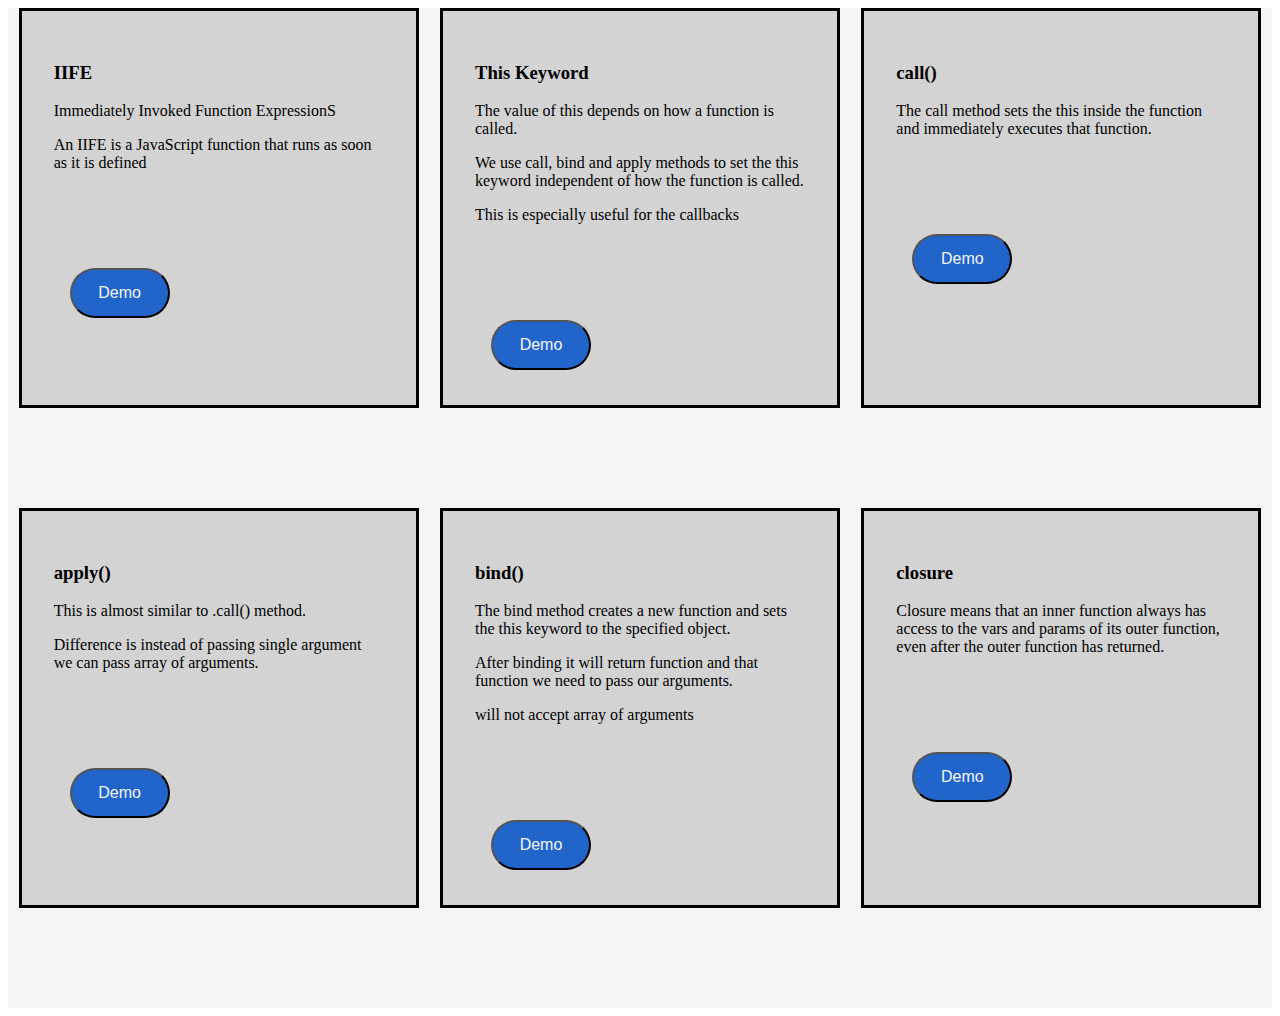
<file: index.html>
<!DOCTYPE html>
<html lang="en">
<head>
    <meta charset="UTF-8">
    <meta http-equiv="X-UA-Compatible" content="IE=edge">
    <meta name="viewport" content="width=device-width, initial-scale=1.0">
    <title>Document</title>
</head>
<link rel="stylesheet" href="styles.css">
<body>
    <div id="container">
        <div id="content_1">
            <div id="IIFE_block">
                <div id="IIFE_content">
                    <h3>IIFE</h3>
                    <p>Immediately Invoked Function ExpressionS</p>
                    <p>An IIFE is a JavaScript function that runs as soon as it is defined</p>
                </div>
                <div id="btn_0">
                    <a href="IIFE.html" target="_blank" rel="noopener noreferrer">
                        <button id="IIFE_btn">Demo</button>
                    </a>
                </div>
            </div>
            <div id="this_block">
                <div id="this_content">
                    <h3>This Keyword</h3>
                        <p>The value of this depends on how a function is called.</p>
                        <p>We use call, bind and apply methods to set the this keyword independent of how the function is called.</p>
                        <p>This is especially useful for the callbacks</p>
                </div>
                <div id="btn_1">
                    <a href="this_keyword.html" target="_blank" rel="noopener noreferrer">
                        <button id="this_btn">Demo</button>
                    </a>
                </div>
            </div>
            <div id="call_block">
                <div id="call_content">
                    <h3>call()</h3>
                    <p>The call method sets the this inside the function and immediately executes that function.</p>
                </div>
                <div id="btn_2">
                    <a href="call.html" target="_blank" rel="noopener noreferrer">
                        <button id="call_btn" >Demo</button>
                    </a>
                </div>
            </div>
        </div>
        <div id="content_2">
            <div id="apply_block">
                <div id="apply_content">
                    <h3>apply()</h3>
                    <p>This is almost similar to .call() method.</p>
                    <p>Difference is instead of passing single argument we can pass array of arguments.</p>
                </div>
    
                <div id="btn_3">
                    <a href="apply.html" target="_blank" rel="noopener noreferrer">
                        <button id="apply_btn">Demo</button>
                    </a>
                </div>
            </div>
            <div id="bind_block">
                <div id="bind_content">
                    <h3>bind()</h3>
                    <p>The bind method creates a new function and sets the this keyword to the specified object.</p>
                    <p>After binding it will return function and that function we need to pass our arguments.</p>
                    <p>will not accept array of arguments</p>
                </div>
                <div id="btn_4">
                   
                    <a href="bind.html" target="_blank" rel="noopener noreferrer"> <button id="bind_btn"> Demo
                    </button></a>
                </div>
            </div>
            <div id="closure_block">
                <div id="closure_content">
                    <h3>closure</h3>
                    <p>Closure means that an inner function always has access to the vars and params of its outer function, even after the outer function has returned.</p>
                </div>
                <div id="btn_5">
                    <a href="closure.html" target="_blank" rel="noopener noreferrer">
                        <button id="closure_btn">Demo</button>
                    </a>
                </div>
            </div>
        </div>
        </div>
</body>
</html>
</file>
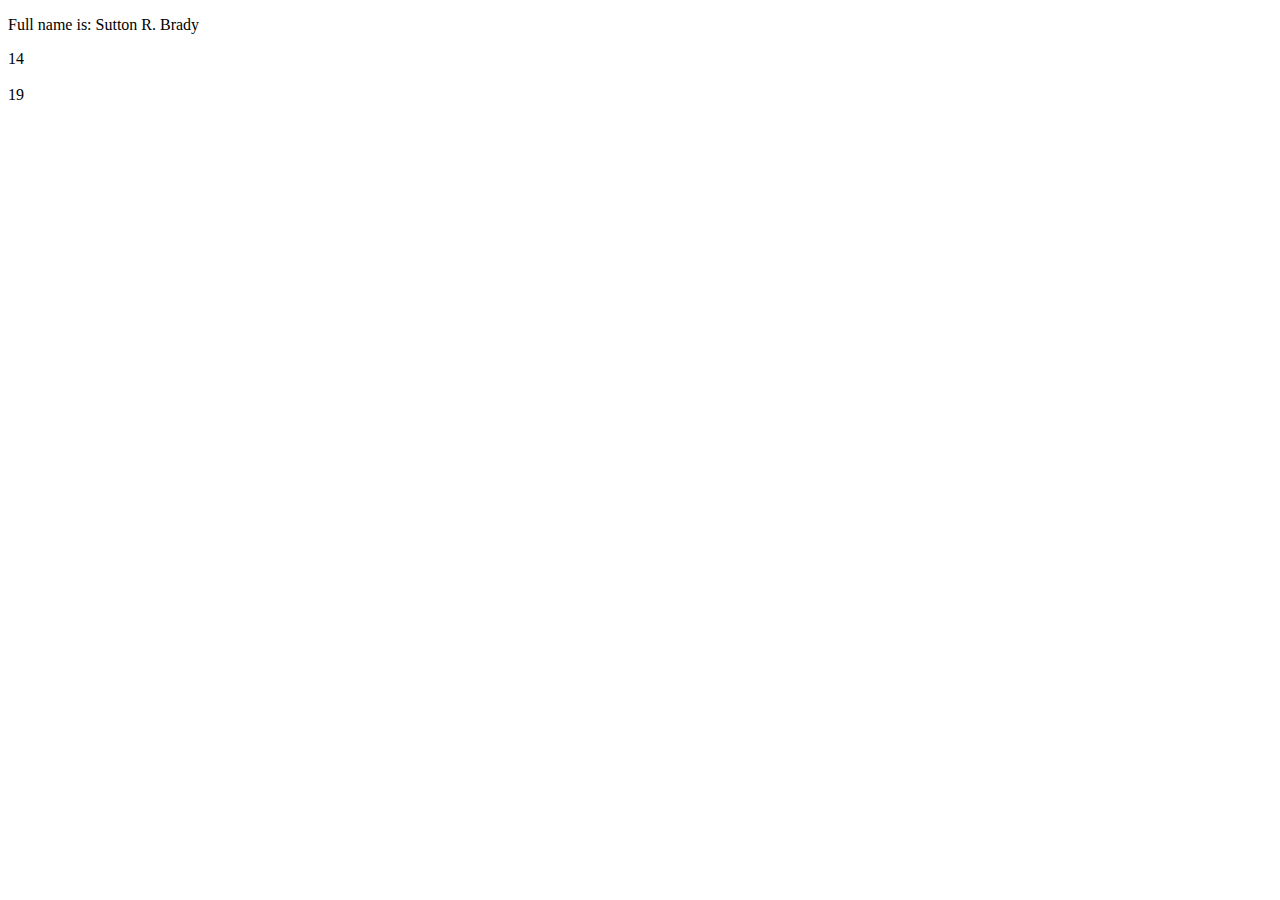
<file: apply.html>
<!DOCTYPE html>
<html lang="en">
<head>
  <meta charset="UTF-8">
  <meta http-equiv="X-UA-Compatible" content="IE=edge">
  <meta name="viewport" content="width=device-width, initial-scale=1.0">
  <title>Document</title>
</head>
<body>
  <div id="apply">
     <p id="demo"></p>
  </div>
</body>
<script>
  var obj2 = {
    name: 'Sutton'
  };
  
  var fullName = function(middle, last){
    return `Full name is: ${this.name} ${middle}. ${last}`;
  }
  let credentials= ['R', 'Brady'];
  console.log(fullName.apply(obj2, credentials))
  document.getElementById('demo').innerHTML += fullName.apply(obj2, credentials)

// addition operation
 
  function sum(num1, num2, num3) {
    console.log(this + num1 + num2 + num3);
    document.getElementById('apply').innerHTML  +=  this + num1 + num2 + num3 + '<br>' + '<br>'
  }
  
  sum.call(2, 3, 4 , 5);
  sum.apply(2, [3, 4, 10]);
</script>
</html>
</file>
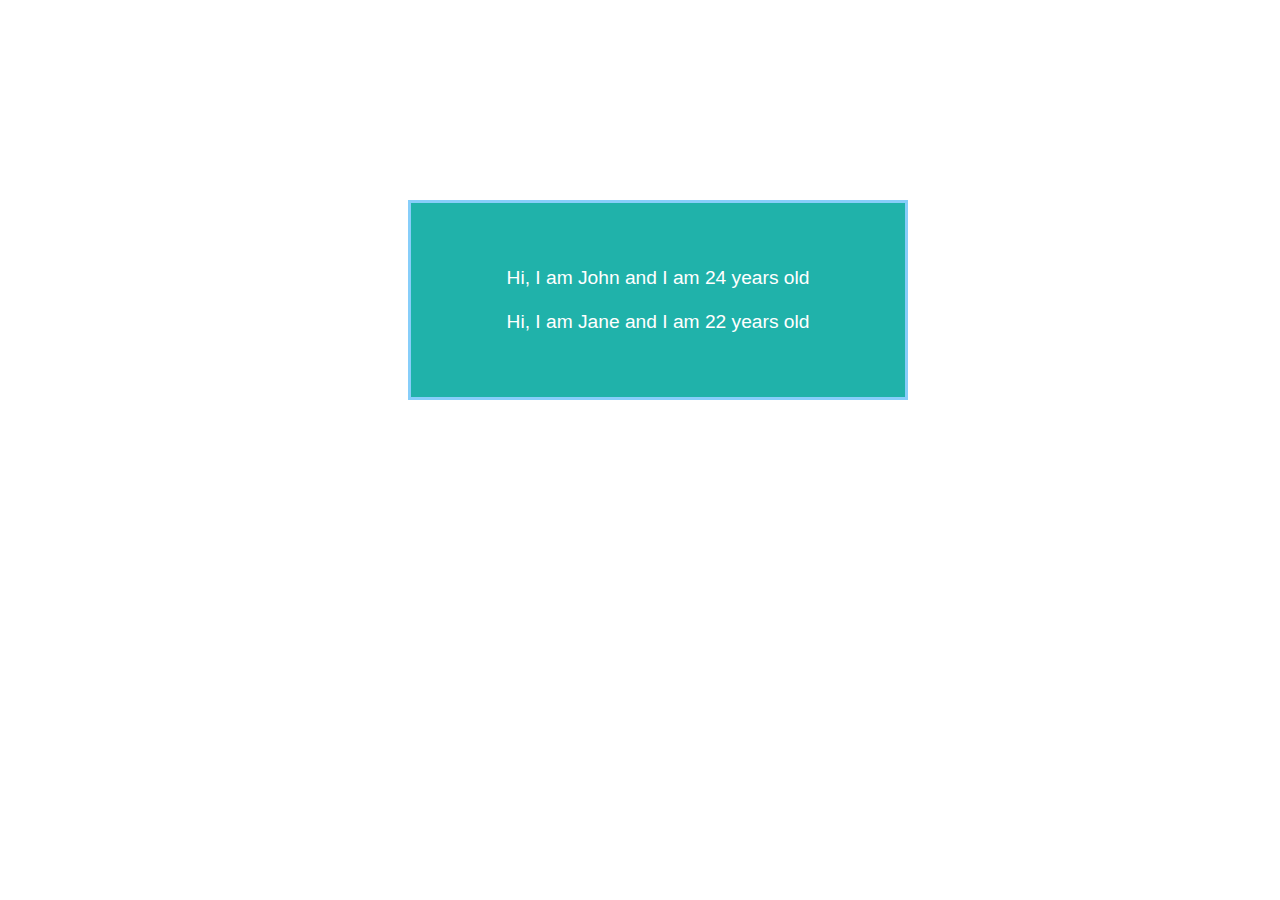
<file: bind.html>
<!DOCTYPE html>
<html lang="en">
<head>
  <meta charset="UTF-8">
  <meta http-equiv="X-UA-Compatible" content="IE=edge">
  <meta name="viewport" content="width=device-width, initial-scale=1.0">
  <title>Document</title>
</head>
<style>
  #container{
    padding-left: 25rem;
    padding-top: 12rem;
    height: 400px;
  }
  #bind{
    background-color:lightseagreen;
    border: solid lightskyblue;
    height: 200px;
    width: 500px;
    box-sizing: border-box;
    display: flex;
    justify-content: center;
    padding-top: 4rem;
    color:white;
    font-size: larger;
    font-family: Arial, Helvetica, sans-serif;
  }
</style>
<body>
  <div id="container">
    <div id="bind">
    </div>
  </div>
  
</body>
<script>
  const person1 = {
    name: 'John',
    age: 24,
  };
  const person2 = {
    name: 'Jane',
    age: 22,
  };
  function greeting() {
    console.log(`Hi, I am ${this.name} and I am ${this.age} years old`);
    document.getElementById('bind').innerHTML += `Hi, I am ${this.name} and I am ${this.age} years old` + '<br>' + '<br>'
  }
  const greetingJohn = greeting.bind(person1);
  greetingJohn();
  const greetingJane = greeting.bind(person2);
  greetingJane();
</script>
</html>
</file>
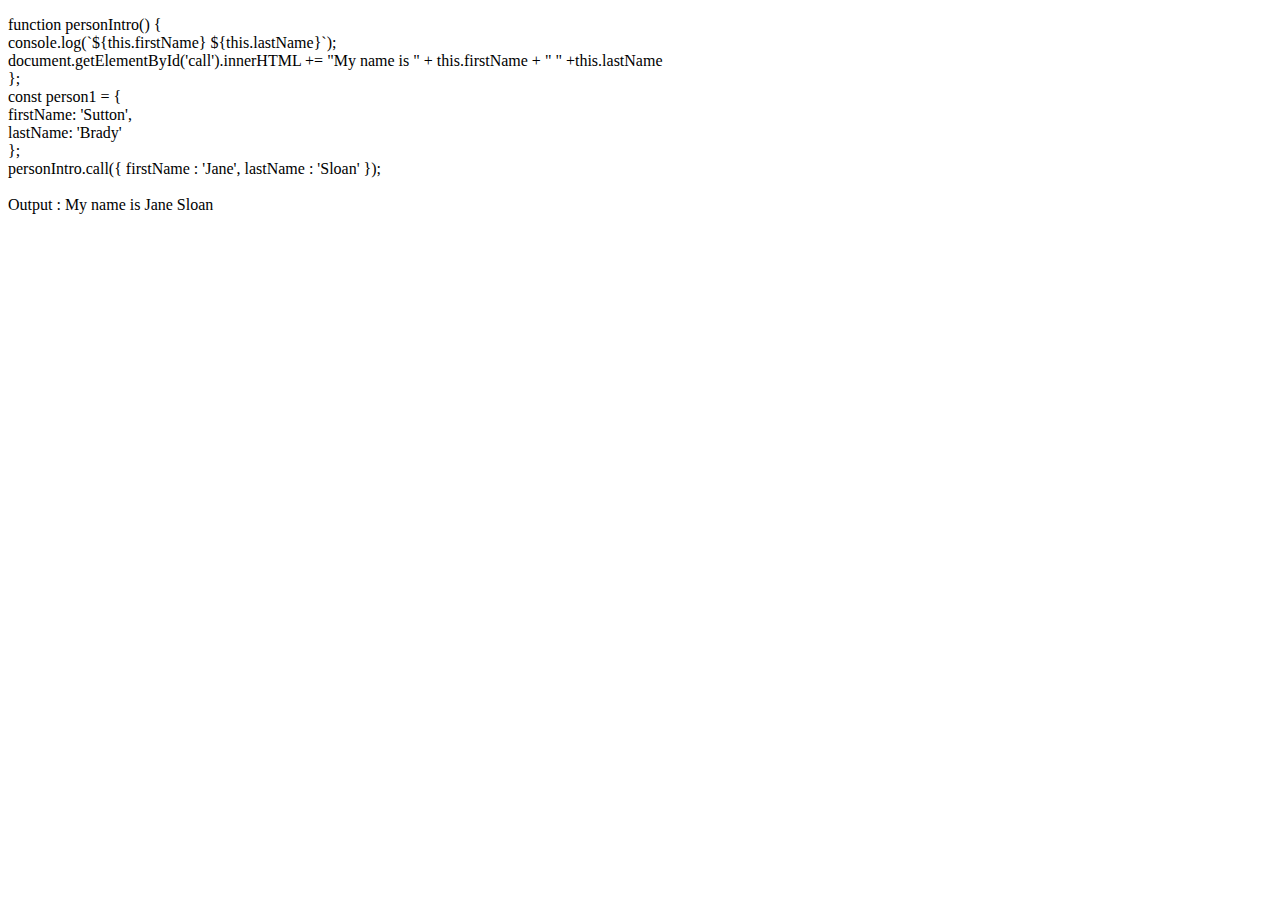
<file: call.html>
<!DOCTYPE html>
<html lang="en">
<head>
    <meta charset="UTF-8">
    <meta http-equiv="X-UA-Compatible" content="IE=edge">
    <meta name="viewport" content="width=device-width, initial-scale=1.0">
    <title>Document</title>
</head>
<body>
    <div id="container">
        <p id="call">
          function personIntro() { <br>
            console.log(`${this.firstName} ${this.lastName}`); <br>
            document.getElementById('call').innerHTML += "My name is " +  this.firstName + " " +this.lastName <br>
          }; <br>
          
          const person1 = { <br>
            firstName: 'Sutton', <br>
            lastName: 'Brady' <br>
          };<br>
          
          personIntro.call({ firstName : 'Jane', lastName : 'Sloan' }); <br> <br>
        </p>
    </div>
</body>
<script>
    function personIntro() {
    console.log(`${this.firstName} ${this.lastName}`);
    document.getElementById('call').innerHTML += "Output :" + " " + "My name is " +  this.firstName + " " +this.lastName
  };
  
  const person1 = {
    firstName: 'Sutton',
    lastName: 'Brady'
  };
  
  personIntro.call({ firstName : 'Jane', lastName : 'Sloan' });
</script>
</html>
</file>
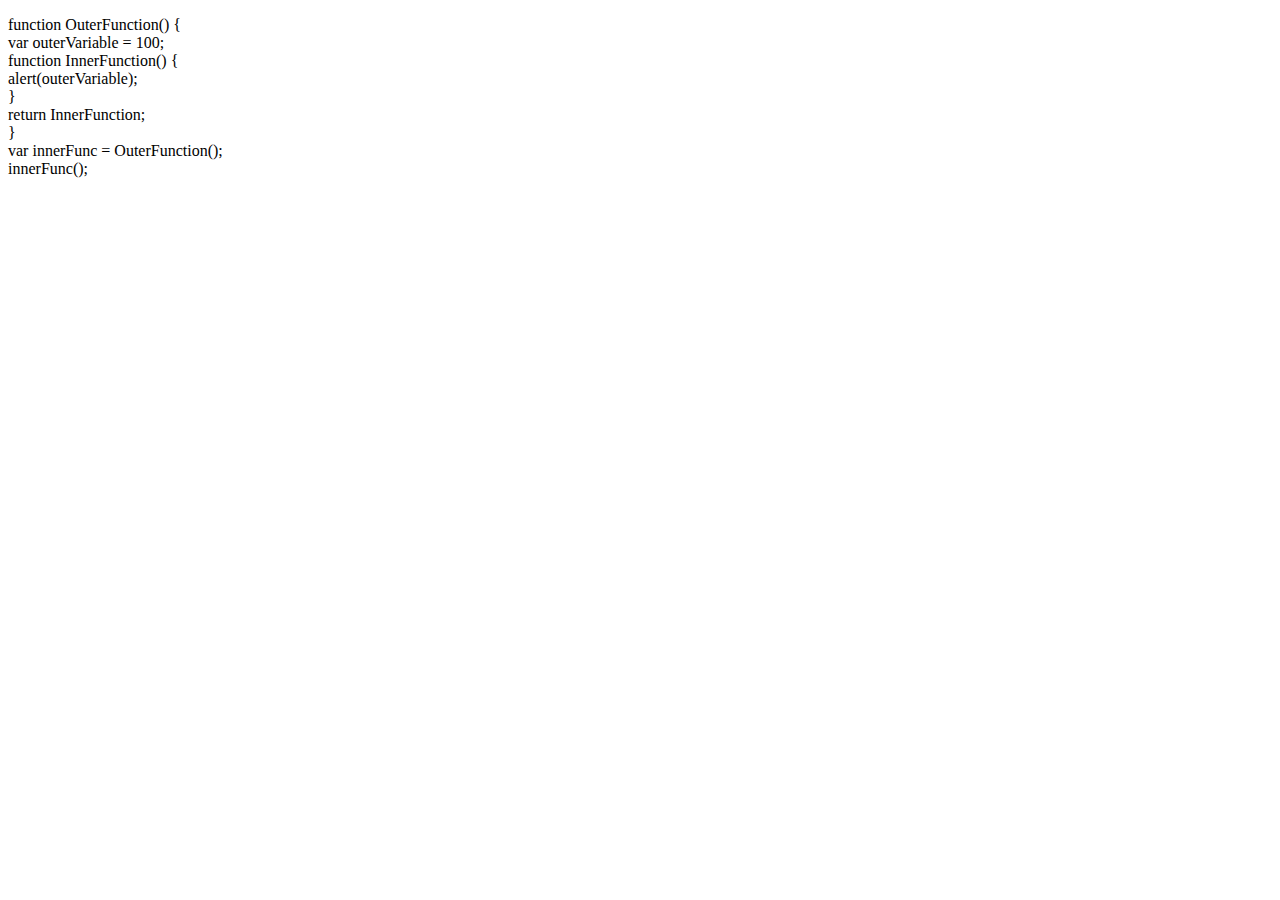
<file: closure.html>
<!DOCTYPE html>
<html lang="en">
<head>
    <meta charset="UTF-8">
    <meta http-equiv="X-UA-Compatible" content="IE=edge">
    <meta name="viewport" content="width=device-width, initial-scale=1.0">
    <title>Document</title>
</head>
<body>
    <div>
        <p>function OuterFunction() { <br>
            var outerVariable = 100; <br>
            function InnerFunction() { <br>
                alert(outerVariable); <br>
            } <br>
            return InnerFunction; <br>
        } <br>
        var innerFunc = OuterFunction(); <br>
        innerFunc();<br> <br> </p>
    </div>
</body>
<script>
    function OuterFunction() {
        var outerVariable = 100;
        function InnerFunction() {
            alert(outerVariable);
        }
        return InnerFunction;
    }
    var innerFunc = OuterFunction();
    innerFunc();
</script>
</html>
</file>
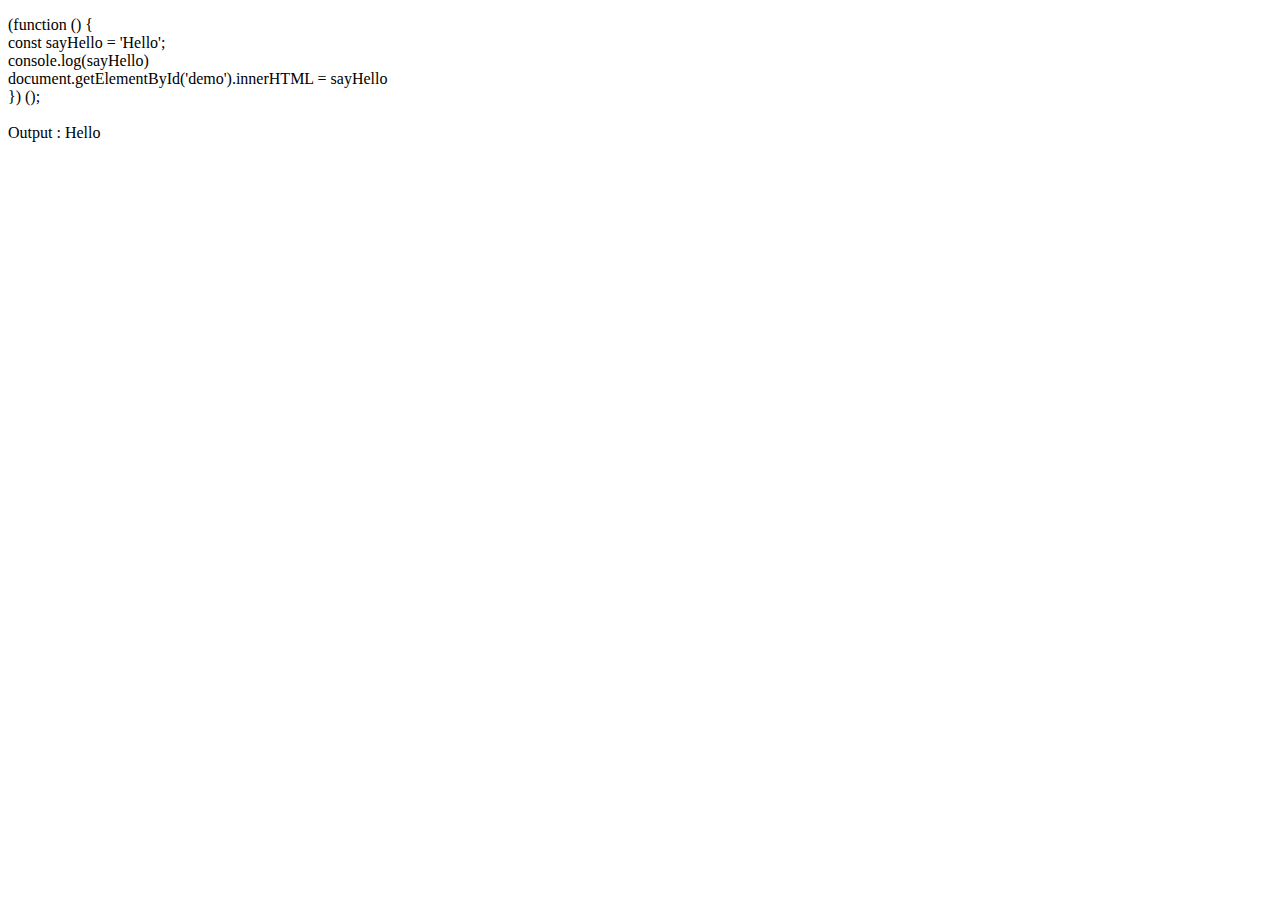
<file: IIFE.html>
<!DOCTYPE html>
<html lang="en">
<head>
    <meta charset="UTF-8">
    <meta http-equiv="X-UA-Compatible" content="IE=edge">
    <meta name="viewport" content="width=device-width, initial-scale=1.0">
    <title>Document</title>
</head>
<body>
    <div>
        <p id="demo">
            (function () { <br>
                const sayHello = 'Hello'; <br>
                console.log(sayHello) <br>
                document.getElementById('demo').innerHTML = sayHello <br>
            }) (); <br> <br>
        </p>
    </div>
</body>
<script>
    (function () {
        const sayHello = 'Hello';
        console.log(sayHello)
        document.getElementById('demo').innerHTML += `Output : ${sayHello}`
    }) ();
</script>
</html>
</file>
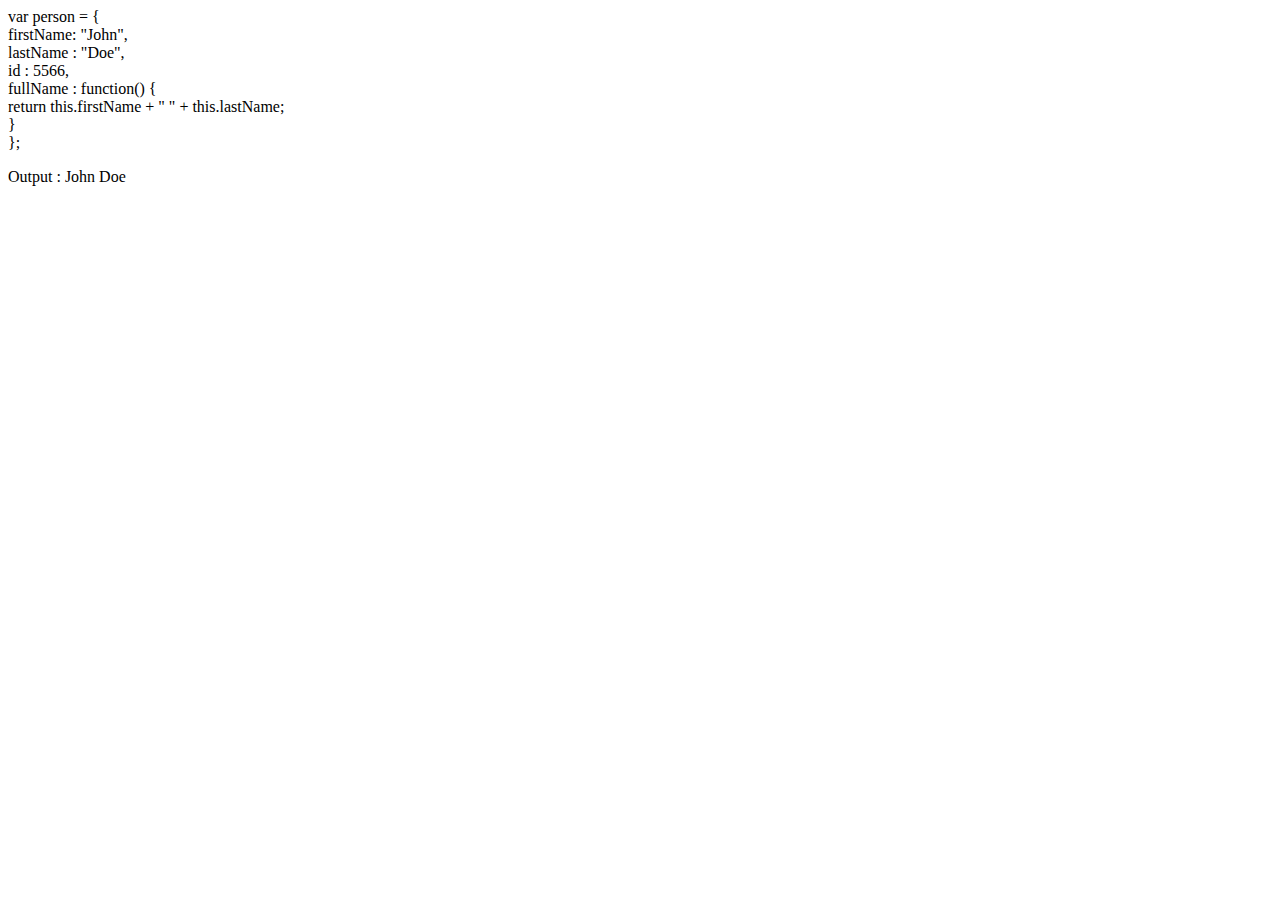
<file: this_keyword.html>
<!DOCTYPE html>
<html lang="en">
<head>
    <meta charset="UTF-8">
    <meta http-equiv="X-UA-Compatible" content="IE=edge">
    <meta name="viewport" content="width=device-width, initial-scale=1.0">
    <title>Document</title>
</head>
<body>
    <div> 
        var person = { <br>
        firstName: "John", <br>
        lastName : "Doe", <br>
        id     : 5566, <br>
        fullName : function() { <br>
          return this.firstName + " " + this.lastName; <br>
        } <br>
      }; <br>
        <p id="demo">
        </p>
    </div>
</body>
<script>
    var person = {
  firstName: "John",
  lastName : "Doe",
  id     : 5566,
  fullName : function() {
    return this.firstName + " " + this.lastName;
  }
};

// Display data from the object:
document.getElementById("demo").innerHTML = "Output :" + " " + person.fullName();
</script>
</html>
</file>
<file: styles.css>
#container{
    background-color:whitesmoke;
}

#IIFE_block,#this_block,#call_block,#apply_block,#bind_block,#closure_block{
    width: 400px;
    height: 400px;
    border:  solid black;
    box-sizing:border-box;
    background-color: lightgrey;
}
#content_1,#content_2{
    display: flex;
    justify-content:space-around;
    width: 100%;
    height: 500px;
}
#IIFE_content,#this_content,#call_content,#apply_content,#bind_content,#closure_content{
    padding: 2rem;
}
button{
    color: whitesmoke;
    background-color: rgb(33, 101, 202);
    height: 50px;
    width: 100px;
    border-radius: 10rem;
    font-size: medium;
}
#btn_0,#btn_1,#btn_2,#btn_3,#btn_4,#btn_5{
    width: 150px;
    height: 100px;
    padding: 3rem;
}
</file>
